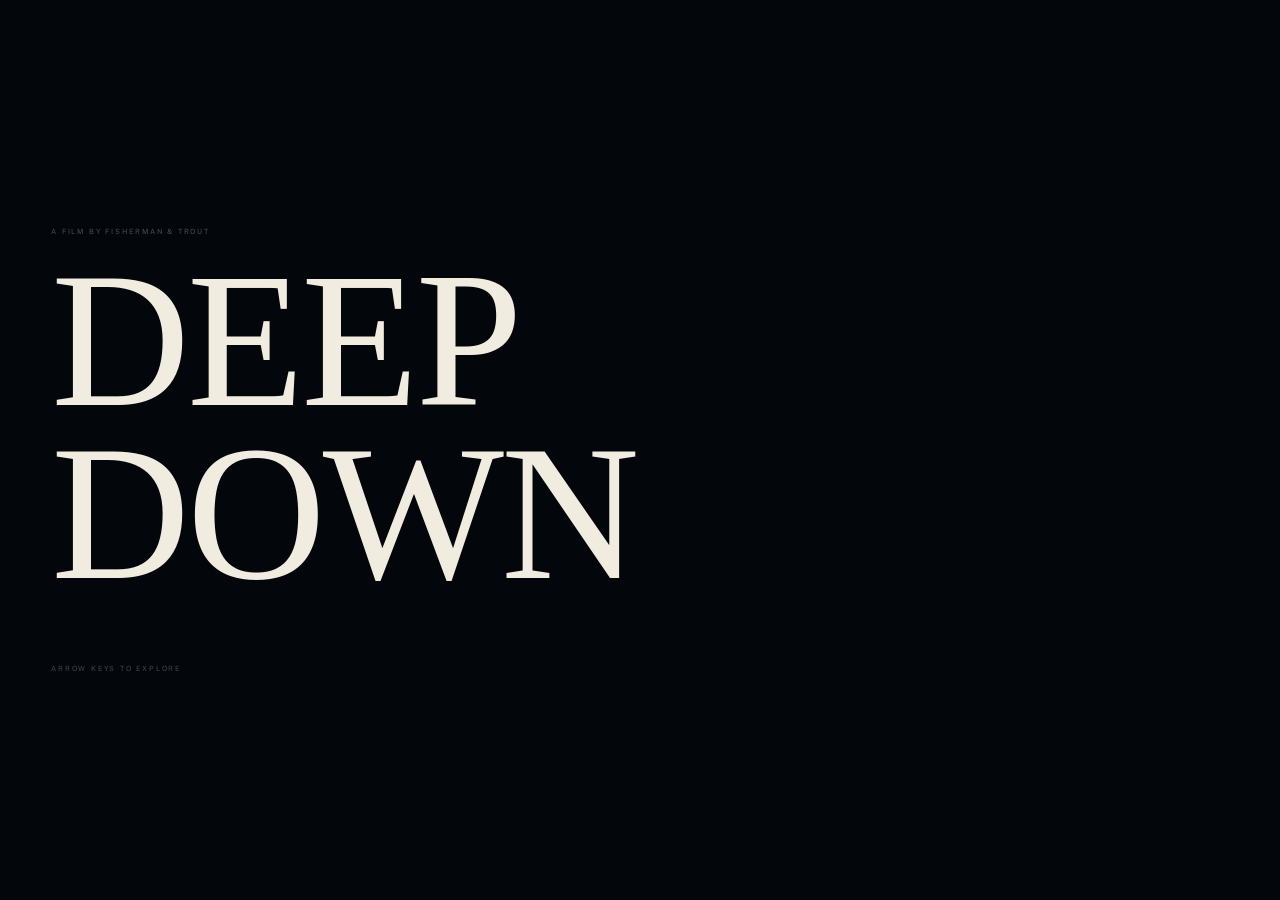
<file: world.html>
<!DOCTYPE html>
<html lang="en">
<head>
  <meta charset="UTF-8" />
  <meta name="viewport" content="width=device-width, initial-scale=1.0" />
  <title>DEEP DOWN</title>
  <link rel="preconnect" href="https://fonts.googleapis.com" />
  <link rel="preconnect" href="https://fonts.gstatic.com" crossorigin />
  <link href="https://fonts.googleapis.com/css2?family=Public+Sans:wght@300;400;500&display=swap" rel="stylesheet" />
  <link rel="stylesheet" href="world.css" />
</head>
<body>

  <!-- Terrain canvas -->
  <canvas id="map-canvas"></canvas>

  <!-- Atmosphere canvas (fog + rain, drawn over map) -->
  <canvas id="atmo-canvas"></canvas>

  <!-- Cover / title screen -->
  <div id="title-screen">
    <p class="t-writer">A film by Fisherman &amp; Trout</p>
    <h1 class="t-title">DEEP<br>DOWN</h1>
    <p class="t-hint">Arrow keys to explore</p>
  </div>

  <!-- Location prompt (floats above Quinn) -->
  <div id="loc-prompt">
    <span id="loc-name"></span>
    <span id="loc-key">[ E ]</span>
  </div>

  <!-- Content panel (slides in from right) -->
  <div id="content-panel" aria-hidden="true">
    <button id="btn-close" aria-label="Close">&#215;</button>
    <div id="content-body"></div>
    <div id="content-footer">
      <button id="btn-prev" aria-label="Previous">&#8592;</button>
      <span id="slide-counter"></span>
      <button id="btn-next" aria-label="Next">&#8594;</button>
    </div>
  </div>

  <script src="https://cdnjs.cloudflare.com/ajax/libs/gsap/3.12.2/gsap.min.js"></script>
  <script src="world-engine.js"></script>
</body>
</html>
</file>
<file: world.css>
/* world.css — DEEP DOWN map navigation */

*, *::before, *::after { box-sizing: border-box; margin: 0; padding: 0; }

:root {
  --white:   #f0ece0;
  --dim:     rgba(240, 236, 224, 0.55);
  --faint:   rgba(240, 236, 224, 0.28);
  --ff-serif: 'Times New Roman', Times, serif;
  --ff-sans:  'Public Sans', 'Helvetica Neue', Arial, sans-serif;
  --t-label:  0.45rem;
  --ls:       0.25em;
  --pad:      4vw;
}

html, body {
  width: 100%; height: 100%;
  overflow: hidden;
  background: #03060a;
  color: var(--white);
  font-family: var(--ff-sans);
}

/* ── CANVASES ─────────────────────────────────────────────── */

#map-canvas {
  position: fixed;
  inset: 0;
  width: 100%; height: 100%;
  display: block;
  z-index: 1;
}

#atmo-canvas {
  position: fixed;
  inset: 0;
  width: 100%; height: 100%;
  display: block;
  z-index: 3;
  pointer-events: none;
}

/* ── TITLE SCREEN ─────────────────────────────────────────── */

#title-screen {
  position: fixed;
  inset: 0;
  z-index: 80;
  display: flex;
  flex-direction: column;
  align-items: flex-start;
  justify-content: center;
  padding: 0 var(--pad);
  background: #03060a;
  pointer-events: auto;
  cursor: pointer;
}

.t-writer {
  font-family: var(--ff-sans);
  font-size: var(--t-label);
  font-weight: 500;
  letter-spacing: var(--ls);
  text-transform: uppercase;
  color: var(--faint);
  margin-bottom: 1.2rem;
}

.t-title {
  font-family: var(--ff-serif);
  font-size: clamp(5.5rem, 15vw, 13rem);
  font-weight: 400;
  line-height: 0.9;
  letter-spacing: -0.015em;
  color: var(--white);
  margin-bottom: 4rem;
}

.t-hint {
  font-family: var(--ff-sans);
  font-size: var(--t-label);
  font-weight: 400;
  letter-spacing: var(--ls);
  text-transform: uppercase;
  color: var(--faint);
}

/* ── LOCATION PROMPT ──────────────────────────────────────── */

#loc-prompt {
  position: fixed;
  z-index: 20;
  display: flex;
  flex-direction: column;
  align-items: center;
  gap: 0.35rem;
  opacity: 0;
  transition: opacity 0.4s;
  pointer-events: none;
  transform: translate(-50%, calc(-100% - 20px));
  white-space: nowrap;
}

#loc-prompt.visible { opacity: 1; }

#loc-name {
  font-family: var(--ff-sans);
  font-size: var(--t-label);
  font-weight: 500;
  letter-spacing: var(--ls);
  text-transform: uppercase;
  color: var(--dim);
}

#loc-key {
  font-family: var(--ff-sans);
  font-size: 0.38rem;
  font-weight: 400;
  letter-spacing: 0.12em;
  color: var(--faint);
}

/* ── CONTENT PANEL ────────────────────────────────────────── */

#content-panel {
  position: fixed;
  top: 0; right: 0;
  width: clamp(340px, 36vw, 520px);
  height: 100%;
  z-index: 60;
  transform: translateX(110%);
  transition: transform 0.65s cubic-bezier(0.22, 1, 0.36, 1);
  background: linear-gradient(
    to right,
    transparent 0%,
    rgba(3, 6, 8, 0.88) 12%,
    rgba(3, 6, 8, 0.97) 100%
  );
  display: flex;
  flex-direction: column;
  justify-content: center;
  padding: 5rem var(--pad) 5rem clamp(2rem, 4vw, 3.5rem);
}

#content-panel.open {
  transform: translateX(0);
}

/* ── CLOSE BUTTON ─────────────────────────────────────────── */

#btn-close {
  position: absolute;
  top: 1.6rem;
  right: var(--pad);
  background: none;
  border: none;
  color: var(--faint);
  font-size: 1.3rem;
  cursor: pointer;
  padding: 0;
  line-height: 1;
  transition: color 0.2s;
  z-index: 1;
}
#btn-close:hover { color: var(--white); }

/* ── CONTENT BODY ─────────────────────────────────────────── */

#content-body {
  flex: 1;
  display: flex;
  flex-direction: column;
  justify-content: center;
  gap: 1.2rem;
  overflow: hidden;
}

.panel-tag {
  font-family: var(--ff-sans);
  font-size: var(--t-label);
  font-weight: 500;
  letter-spacing: var(--ls);
  text-transform: uppercase;
  color: var(--faint);
  line-height: 1;
}

.panel-char-name {
  font-family: var(--ff-serif);
  font-size: clamp(2.4rem, 5vw, 3.8rem);
  font-weight: 400;
  line-height: 0.88;
  letter-spacing: -0.02em;
  color: var(--white);
}

.panel-quote {
  font-family: var(--ff-serif);
  font-size: clamp(1.15rem, 2vw, 1.65rem);
  font-weight: 400;
  line-height: 1.2;
  color: var(--white);
  max-width: 400px;
}

.panel-body {
  font-family: var(--ff-sans);
  font-size: 0.75rem;
  font-weight: 300;
  line-height: 1.55;
  color: var(--white);
  max-width: 380px;
}

.panel-body + .panel-body {
  margin-top: 0.8rem;
}

.panel-work-title {
  font-family: var(--ff-sans);
  font-size: 0.75rem;
  font-weight: 300;
  color: var(--white);
  line-height: 1.4;
}

.panel-work-meta {
  font-family: var(--ff-sans);
  font-size: var(--t-label);
  font-weight: 500;
  letter-spacing: var(--ls);
  text-transform: uppercase;
  color: var(--faint);
  margin-top: 0.2rem;
}

.panel-work + .panel-work {
  margin-top: 1rem;
}

.panel-contact-group {
  margin-bottom: 1.4rem;
}

.panel-contact-agency {
  font-family: var(--ff-sans);
  font-size: var(--t-label);
  font-weight: 500;
  letter-spacing: var(--ls);
  text-transform: uppercase;
  color: var(--dim);
  margin-bottom: 0.3rem;
}

.panel-contact-name {
  font-family: var(--ff-sans);
  font-size: 0.75rem;
  font-weight: 300;
  color: var(--white);
  line-height: 1.5;
}

.panel-contact-email {
  font-family: var(--ff-sans);
  font-size: var(--t-label);
  font-weight: 300;
  color: var(--dim);
}

/* ── CONTENT FOOTER ───────────────────────────────────────── */

#content-footer {
  display: flex;
  align-items: center;
  gap: 1rem;
  margin-top: 2.5rem;
  flex-shrink: 0;
}

#content-footer button {
  background: none;
  border: none;
  color: var(--faint);
  font-family: var(--ff-sans);
  font-size: 0.9rem;
  cursor: pointer;
  padding: 0.1rem 0.3rem;
  transition: color 0.2s;
  line-height: 1;
}
#content-footer button:hover { color: var(--white); }
#content-footer button:disabled { opacity: 0.15; cursor: default; }

#slide-counter {
  font-family: var(--ff-sans);
  font-size: var(--t-label);
  font-weight: 400;
  letter-spacing: 0.1em;
  color: var(--faint);
}
</file>
